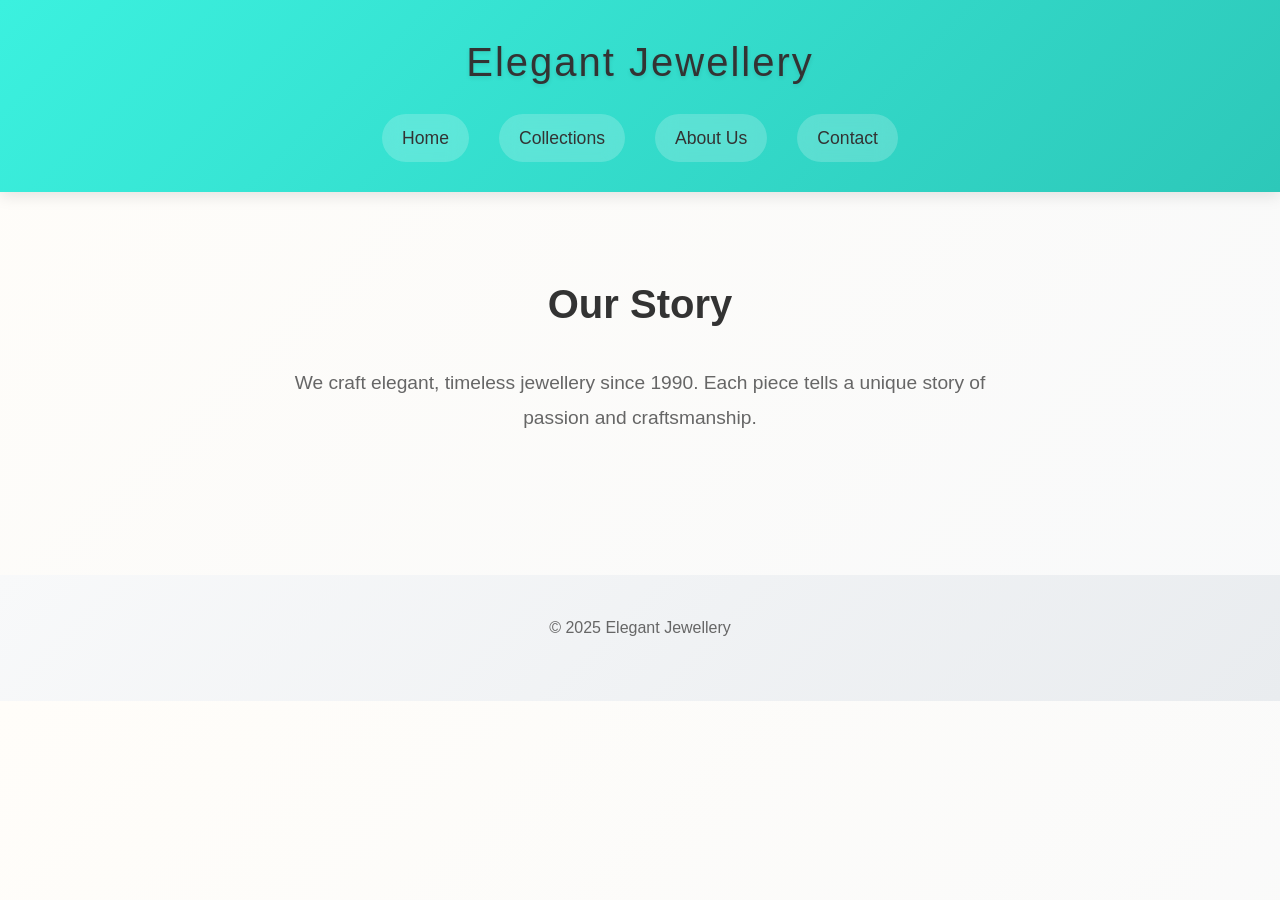
<file: backend/target/classes/static/about.html>
<!DOCTYPE html>
<html lang="en">
<head>
  <meta charset="UTF-8" />
  <meta name="viewport" content="width=device-width, initial-scale=1.0">
  <title>About Us - Elegant Jewellery</title>
  <link rel="stylesheet" href="css/style.css" />
</head>
<body>
  <header>
    <h1>Elegant Jewellery</h1>
    <nav>
      <a href="index.html">Home</a>
      <a href="collections.html">Collections</a>
      <a href="about.html">About Us</a>
      <a href="contact.html">Contact</a>
    </nav>
  </header>
  <main>
    <section class="about">
      <h2>Our Story</h2>
      <p>We craft elegant, timeless jewellery since 1990. Each piece tells a unique story of passion and craftsmanship.</p>
    </section>
  </main>
  <footer>
    <p>&copy; 2025 Elegant Jewellery</p>
  </footer>
</body>
</html>
</file>
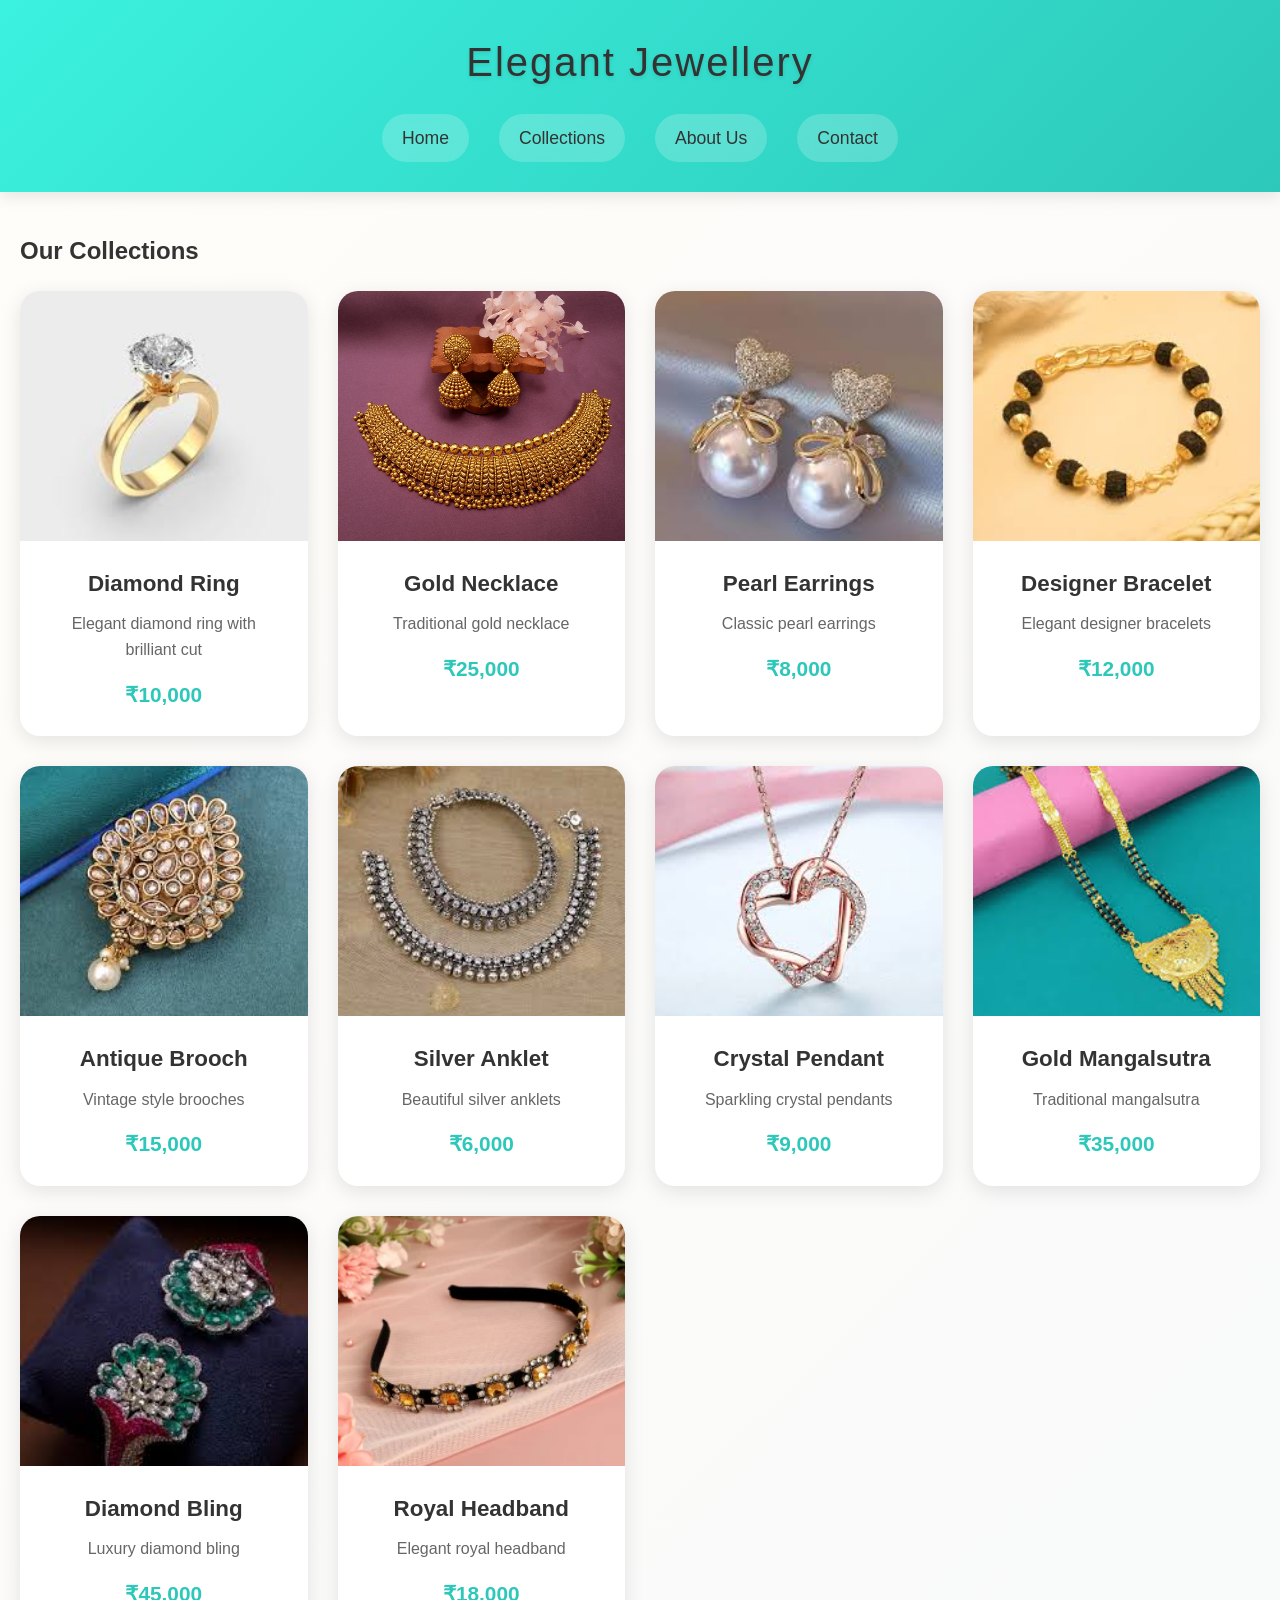
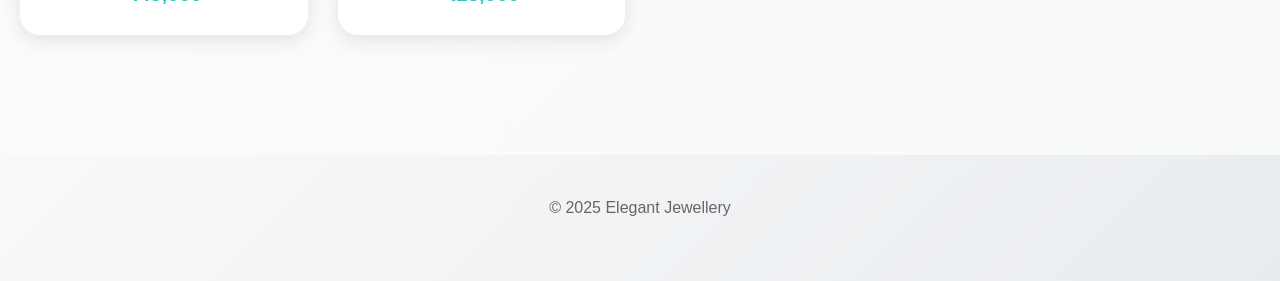
<file: backend/target/classes/static/collections.html>
<!DOCTYPE html>
<html lang="en">
<head>
  <meta charset="UTF-8" />
  <meta name="viewport" content="width=device-width, initial-scale=1.0">
  <title>Our Collections - Elegant Jewellery</title>
  <link rel="stylesheet" href="css/style.css" />
</head>
<body>
  <header>
    <h1>Elegant Jewellery</h1>
    <nav>
      <a href="index.html">Home</a>
      <a href="collections.html">Collections</a>
      <a href="about.html">About Us</a>
      <a href="contact.html">Contact</a>
    </nav>
  </header>
  <main>
    <h2>Our Collections</h2>
    <section id="products" class="grid"></section>
  </main>
  <footer>
    <p>&copy; 2025 Elegant Jewellery</p>
  </footer>
  <script src="js/script.js"></script>
</body>
</html>
</file>
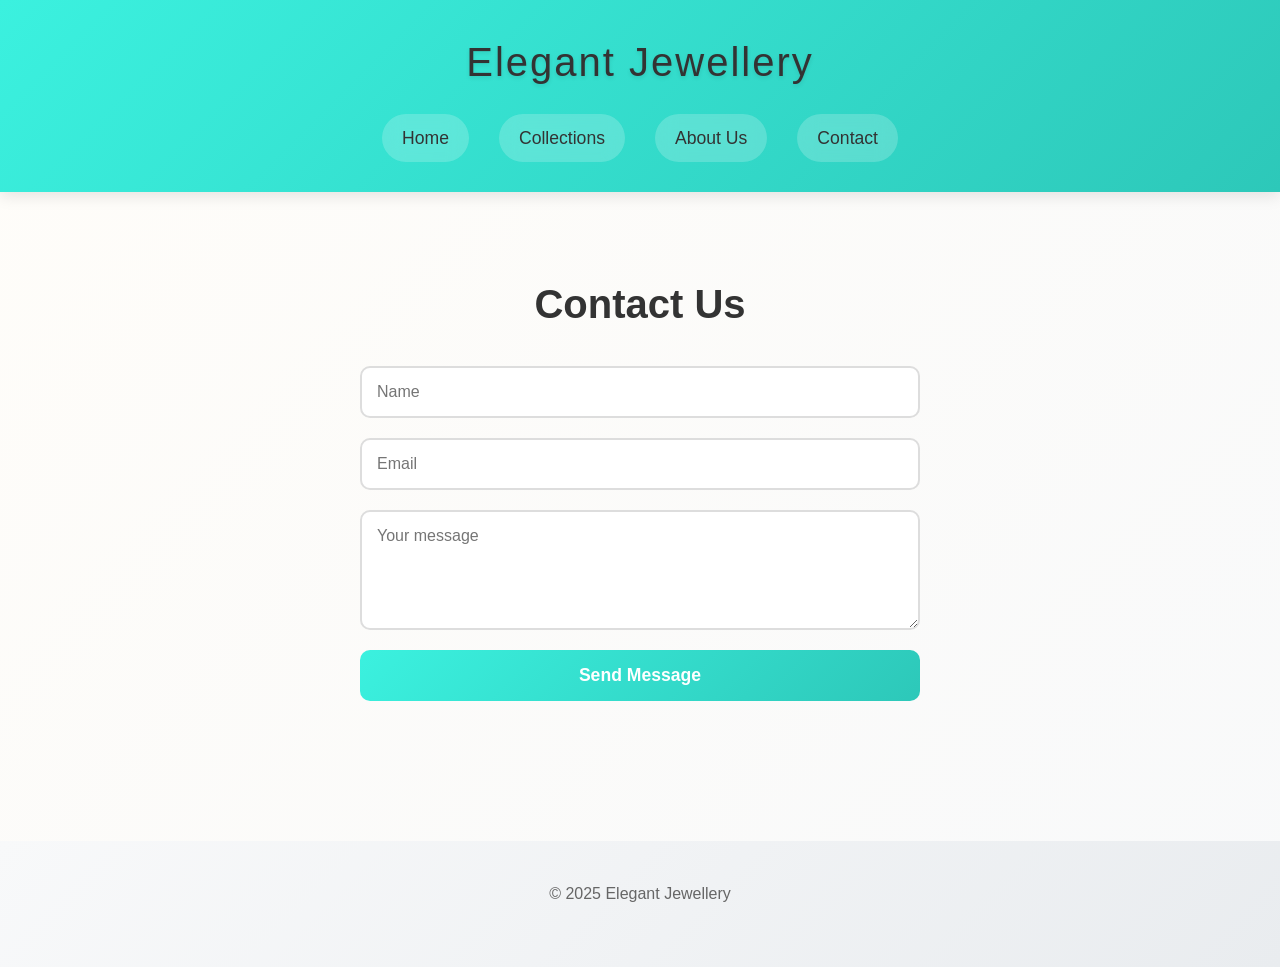
<file: backend/target/classes/static/contact.html>
<!DOCTYPE html>
<html lang="en">
<head>
  <meta charset="UTF-8" />
  <meta name="viewport" content="width=device-width, initial-scale=1.0">
  <title>Contact - Elegant Jewellery</title>
  <link rel="stylesheet" href="css/style.css" />
</head>
<body>
  <header>
    <h1>Elegant Jewellery</h1>
    <nav>
      <a href="index.html">Home</a>
      <a href="collections.html">Collections</a>
      <a href="about.html">About Us</a>
      <a href="contact.html">Contact</a>
    </nav>
  </header>
  <main>
    <section class="contact">
      <h2>Contact Us</h2>
      <form>
        <input type="text" placeholder="Name" required />
        <input type="email" placeholder="Email" required />
        <textarea placeholder="Your message"></textarea>
        <button type="submit">Send Message</button>
      </form>
    </section>
  </main>
  <footer>
    <p>&copy; 2025 Elegant Jewellery</p>
  </footer>
</body>
</html>
</file>
<file: backend/target/classes/static/css/style.css>
/* Reset & base styles */
* {
  margin: 0;
  padding: 0;
  box-sizing: border-box;
}

body {
  font-family: 'Segoe UI', Tahoma, Geneva, Verdana, sans-serif;
  background: linear-gradient(135deg, #fffdf9 0%, #f8f9fa 100%);
  color: #333;
  line-height: 1.6;
}

header {
  background: linear-gradient(135deg, rgb(59, 241, 223) 0%, rgb(45, 200, 185) 100%);
  text-align: center;
  padding: 30px 20px;
  box-shadow: 0 4px 15px rgba(0,0,0,0.1);
}

header h1 {
  margin: 0 0 20px 0;
  font-size: 2.5rem;
  font-weight: 300;
  letter-spacing: 2px;
  text-shadow: 0 2px 4px rgba(0,0,0,0.1);
}

nav {
  display: flex;
  justify-content: center;
  gap: 30px;
  flex-wrap: wrap;
}

nav a {
  color: #333;
  text-decoration: none;
  font-weight: 500;
  font-size: 1.1rem;
  padding: 10px 20px;
  border-radius: 25px;
  transition: all 0.3s ease;
  background: rgba(255,255,255,0.2);
  backdrop-filter: blur(10px);
}

nav a:hover {
  background: rgba(255,255,255,0.4);
  transform: translateY(-2px);
  box-shadow: 0 5px 15px rgba(0,0,0,0.2);
}

/* Main content */
main {
  max-width: 1400px;
  margin: 0 auto;
  padding: 40px 20px;
}

.hero {
  text-align: center;
  margin-bottom: 60px;
  padding: 60px 20px;
  background: linear-gradient(135deg, rgba(255,255,255,0.9) 0%, rgba(248,249,250,0.9) 100%);
  border-radius: 20px;
  box-shadow: 0 10px 30px rgba(0,0,0,0.1);
}

.hero h2 {
  font-size: 3rem;
  margin-bottom: 20px;
  background: linear-gradient(135deg, #333 0%, #666 100%);
  -webkit-background-clip: text;
  -webkit-text-fill-color: transparent;
  background-clip: text;
}

.hero p {
  font-size: 1.2rem;
  color: #666;
  max-width: 600px;
  margin: 0 auto;
}

/* Toggle button */
.toggle-btn {
  display: block;
  margin: 40px auto;
  padding: 15px 40px;
  font-size: 1.2rem;
  font-weight: 600;
  color: white;
  background: linear-gradient(135deg, rgb(59, 241, 223) 0%, rgb(45, 200, 185) 100%);
  border: none;
  border-radius: 50px;
  cursor: pointer;
  transition: all 0.3s ease;
  box-shadow: 0 5px 20px rgba(59, 241, 223, 0.3);
}

.toggle-btn:hover {
  transform: translateY(-3px);
  box-shadow: 0 8px 25px rgba(59, 241, 223, 0.4);
}

/* Product grid */
.grid {
  display: grid;
  grid-template-columns: repeat(auto-fill, minmax(280px, 1fr));
  gap: 30px;
  padding: 20px 0;
}

/* Product card style */
.product-card {
  background: white;
  border-radius: 20px;
  text-align: center;
  overflow: hidden;
  transition: all 0.4s ease;
  box-shadow: 0 5px 20px rgba(0,0,0,0.1);
  position: relative;
}

.product-card:hover {
  transform: translateY(-10px) scale(1.02);
  box-shadow: 0 20px 40px rgba(0,0,0,0.2);
}

.product-card::before {
  content: '';
  position: absolute;
  top: 0;
  left: 0;
  right: 0;
  bottom: 0;
  background: linear-gradient(135deg, rgba(59, 241, 223, 0.1) 0%, rgba(45, 200, 185, 0.1) 100%);
  opacity: 0;
  transition: opacity 0.3s ease;
  z-index: 1;
}

.product-card:hover::before {
  opacity: 1;
}

.product-card img {
  width: 100%;
  height: 250px;
  object-fit: cover;
  display: block;
  transition: transform 0.4s ease;
}

.product-card:hover img {
  transform: scale(1.1);
}

.product-info {
  padding: 25px;
  position: relative;
  z-index: 2;
}

.product-card h3 {
  margin: 0 0 10px 0;
  font-size: 1.4rem;
  font-weight: 600;
  color: #333;
}

.product-card .description {
  margin: 0 0 15px 0;
  color: #666;
  font-size: 1rem;
}

.product-card .price {
  font-size: 1.3rem;
  font-weight: 700;
  color: rgb(45, 200, 185);
  margin: 0;
}

/* About page styles */
.about {
  max-width: 800px;
  margin: 0 auto;
  padding: 40px 20px;
  text-align: center;
}

.about h2 {
  font-size: 2.5rem;
  margin-bottom: 30px;
  color: #333;
}

.about p {
  font-size: 1.2rem;
  line-height: 1.8;
  color: #666;
}

/* Contact page styles */
.contact {
  max-width: 600px;
  margin: 0 auto;
  padding: 40px 20px;
}

.contact h2 {
  font-size: 2.5rem;
  margin-bottom: 30px;
  text-align: center;
  color: #333;
}

.contact form {
  display: flex;
  flex-direction: column;
  gap: 20px;
}

.contact input,
.contact textarea {
  padding: 15px;
  border: 2px solid #ddd;
  border-radius: 10px;
  font-size: 1rem;
  font-family: inherit;
  transition: border-color 0.3s ease;
}

.contact input:focus,
.contact textarea:focus {
  outline: none;
  border-color: rgb(59, 241, 223);
}

.contact textarea {
  resize: vertical;
  min-height: 120px;
}

.contact button {
  padding: 15px;
  background: linear-gradient(135deg, rgb(59, 241, 223) 0%, rgb(45, 200, 185) 100%);
  color: white;
  border: none;
  border-radius: 10px;
  font-size: 1.1rem;
  font-weight: 600;
  cursor: pointer;
  transition: all 0.3s ease;
}

.contact button:hover {
  transform: translateY(-2px);
  box-shadow: 0 5px 15px rgba(59, 241, 223, 0.3);
}

/* Footer */
footer {
  text-align: center;
  padding: 40px 20px;
  background: linear-gradient(135deg, #f8f9fa 0%, #e9ecef 100%);
  margin-top: 60px;
}

footer p {
  margin-bottom: 20px;
  color: #666;
}

.socials {
  display: flex;
  justify-content: center;
  gap: 20px;
}

.socials a {
  color: rgb(45, 200, 185);
  text-decoration: none;
  font-weight: 500;
  padding: 10px 20px;
  border-radius: 25px;
  background: rgba(59, 241, 223, 0.1);
  transition: all 0.3s ease;
}

.socials a:hover {
  background: rgba(59, 241, 223, 0.2);
  transform: translateY(-2px);
}

/* Responsive design */
@media (max-width: 768px) {
  header h1 {
    font-size: 2rem;
  }

  .hero h2 {
    font-size: 2rem;
  }

  .hero p {
    font-size: 1rem;
  }

  nav {
    gap: 15px;
  }

  nav a {
    font-size: 1rem;
    padding: 8px 16px;
  }

  .grid {
    grid-template-columns: repeat(auto-fill, minmax(250px, 1fr));
    gap: 20px;
  }

  .toggle-btn {
    padding: 12px 30px;
    font-size: 1rem;
  }
}

/* Animation classes for AOS */
[data-aos] {
  pointer-events: none;
}
[data-aos].aos-animate {
  pointer-events: auto;
}
</file>
